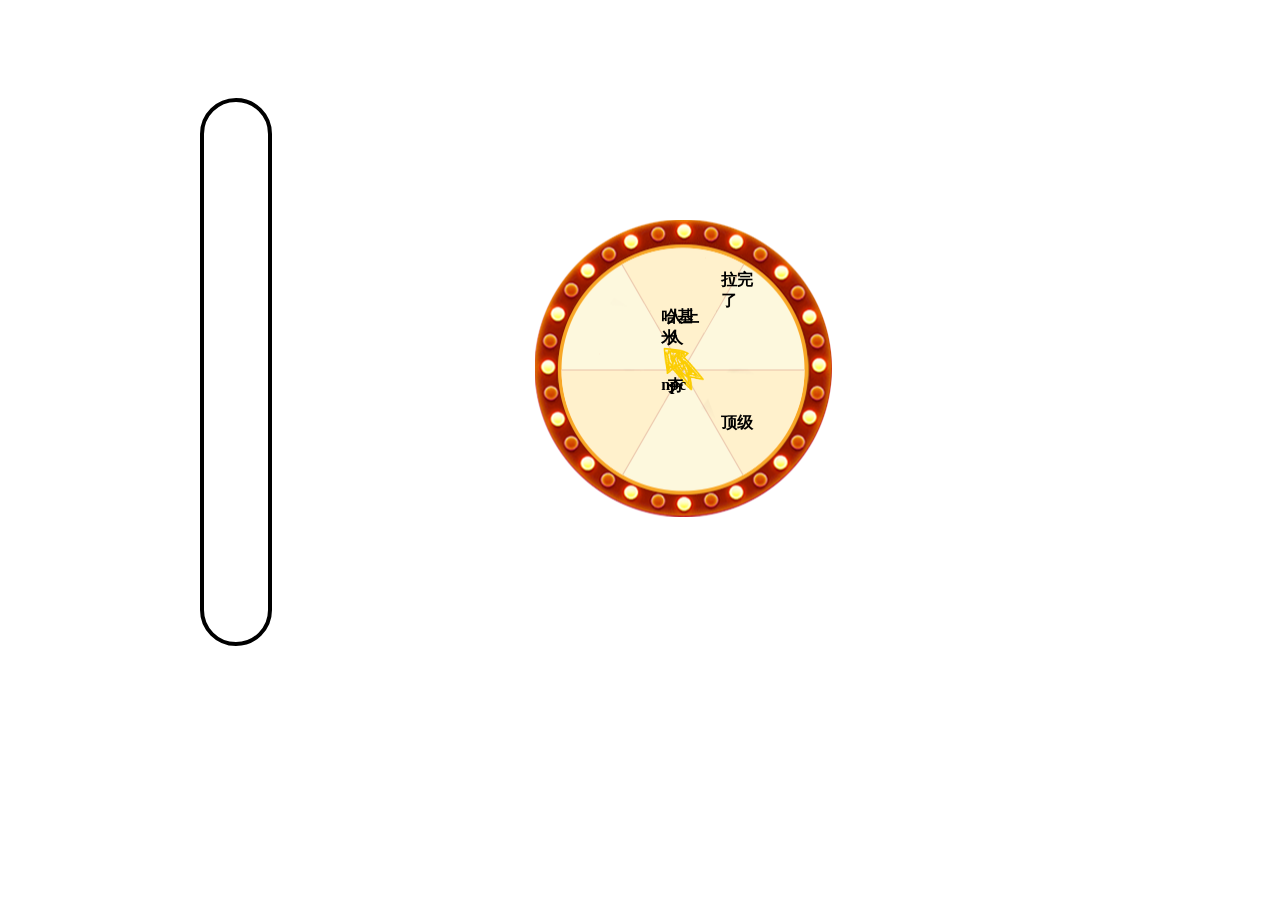
<file: 空格下拉旋转抽奖/html/index.html>
<!DOCTYPE html>
<html lang="en">
<head>
    <meta charset="UTF-8">
    <meta name="viewport" content="width=device-width, initial-scale=1.0">
    <title>Document</title>
    <link rel="stylesheet" href="../css/index.css">

</head>
<body>
    <!-- 整体盒子部分 -->
    <div class="box1">
        <div class="left" >
            <div class="power-wrap">
            <div class="power" tabindex="0"></div>
        </div>
        </div>
        <div class="right">
            <!-- 显示中什么奖励 -->
            <div class="award">
                <div class="aw" tabindex="0"></div>
            </div>
            <!-- 转盘里面的奖励 -->
             <div class="want">
                <!-- 上半部分奖励 -->
                <div class="one">
                    <div class="aa">哈基米</div>
                </div>
                <div class="two">
                    <div class="bb">拉完了</div>
                </div>
                <div class="three">
                    <div class="cc">人上人</div>
                </div>
                <!-- 下半部分奖励 -->
                <div class="four">
                    <div class="dd">npc</div>
                </div>
                <div class="five">
                    <div class="ee">顶级</div>
                </div>
                <div class="six"> 
                    <div class="ff">夯</div>
                </div>
             </div>
            <!-- 转盘 -->
            <div class="kk">
                <div class="arrow"></div>
            </div>
        </div>
    </div>
    <script src="../js/index.js"></script>
</body>
</html>
</file>
<file: 空格下拉旋转抽奖/css/index.css>
body .box1 {
  width: 70vw;
  height: 60vh;
  background-color: rgba(0, 255, 255, 0);
  position: fixed;
  top: 10vh;
  left: 15vw;
  position: relative;
}
body .box1 .left {
  position: absolute;
  width: 5vw;
  height: 60vh;
  background-color: #b5363600;
  border: 0.5vh solid #000000;
  border-radius: 30vh;
}
body .box1 .left .power-wrap {
  position: relative;
  width: 100%;
  height: 100%;
}
body .box1 .left .power {
  position: absolute;
  bottom: 0;
  left: 0;
  width: 100%;
  height: 0;
  background: linear-gradient(red, white);
  border-radius: 30vh;
}
@keyframes power_up {
  from {
    height: 0;
  }
  to {
    height: 60vh;
  }
}
body .box1 .left .up {
  animation: power_up 0.5s forwards;
}
body .box1 .right {
  position: absolute;
  width: 64.5vw;
  height: 60vh;
  background-color: #1f07b900;
  right: 0;
  display: flex;
  justify-content: center;
  align-items: center;
}
body .box1 .right .award {
  position: absolute;
  width: 30vw;
  height: 10vh;
  background-color: #d510df00;
  top: 0px;
  left: 17vw;
}
body .box1 .right .award .aw {
  position: absolute;
  top: 3vh;
  left: 13vw;
  font-size: 28px;
  font-weight: 900;
  letter-spacing: 2px;
  color: #e70606;
  /* 金色 */
  /* 金色发光（核心） */
  text-shadow: 0 0 4px #FFD700, 0 0 8px #FFD700, 0 0 16px rgba(255, 215, 0, 0.8), 0 0 32px rgba(255, 215, 0, 0.6);
  /* 高级感字体抗锯齿 */
  -webkit-font-smoothing: antialiased;
  /* 闪亮动画 */
  animation: shine 1.8s ease-in-out infinite;
}
@keyframes shine {
  0% {
    opacity: 0.85;
    text-shadow: 0 0 4px #FFD700, 0 0 10px rgba(255, 215, 0, 0.8);
  }
  50% {
    opacity: 1;
    text-shadow: 0 0 8px #FFF3B0, 0 0 18px #FFD700, 0 0 36px #ffd700;
  }
  100% {
    opacity: 0.85;
    text-shadow: 0 0 4px #FFD700, 0 0 10px rgba(255, 215, 0, 0.8);
  }
}
body .box1 .right .want {
  z-index: 20;
  width: 30vw;
  height: 33vh;
  background-color: #10a49800;
  position: relative;
}
body .box1 .right .want .one {
  position: absolute;
  width: 3vw;
  height: 6vh;
  background-color: #db1a1a00;
  top: 87px;
  left: 170px;
}
body .box1 .right .want .one .aa {
  font-weight: 700;
}
body .box1 .right .want .two {
  position: absolute;
  width: 3vw;
  height: 6vh;
  background-color: #db1a1a00;
  top: 50px;
  left: 230px;
}
body .box1 .right .want .two .bb {
  font-weight: 700;
}
body .box1 .right .want .three {
  position: absolute;
  width: 3vw;
  height: 6vh;
  background-color: #db1a1a00;
  top: 87px;
  right: 170px;
}
body .box1 .right .want .three .cc {
  font-weight: 700;
}
body .box1 .right .want .four {
  position: absolute;
  width: 3vw;
  height: 6vh;
  background-color: #8d7a7a00;
  bottom: 87px;
  left: 170px;
}
body .box1 .right .want .four .dd {
  font-weight: 700;
}
body .box1 .right .want .five {
  position: absolute;
  width: 3vw;
  height: 6vh;
  background-color: #8d7a7a00;
  bottom: 50px;
  left: 230px;
}
body .box1 .right .want .five .ee {
  font-weight: 700;
}
body .box1 .right .want .six {
  position: absolute;
  width: 3vw;
  height: 6vh;
  background-color: #8d7a7a00;
  bottom: 87px;
  right: 170px;
}
body .box1 .right .want .six .ff {
  font-weight: 700;
}
body .box1 .right .kk {
  z-index: 0;
  width: 30vw;
  height: 33vh;
  background-color: #10a43000;
  position: absolute;
  background-image: url(../img/1.png);
  background-repeat: no-repeat;
  /* 不重复 */
  background-position: center;
  /* 居中显示 */
  display: flex;
  justify-content: center;
  align-items: center;
}
body .box1 .right .kk .arrow {
  width: 5vw;
  height: 5vh;
  background-color: #778d5400;
  position: absolute;
  background-image: url(../img/arrow.png);
  background-repeat: no-repeat;
  /* 不重复 */
  background-position: center;
  /* 居中显示 */
  background-size: contain;
  /* 缩小完整显示 */
}
body .box1 .right .kk .rotate_a {
  animation: rotate_go_a 2s ease forwards;
}
body .box1 .right .kk .rotate_b {
  animation: rotate_go_b 2s ease forwards;
}
body .box1 .right .kk .rotate_c {
  animation: rotate_go_c 2s ease forwards;
}
body .box1 .right .kk .rotate_d {
  animation: rotate_go_d 2s ease forwards;
}
body .box1 .right .kk .rotate_e {
  animation: rotate_go_e 2s ease forwards;
}
body .box1 .right .kk .rotate_f {
  animation: rotate_go_f 2s ease forwards;
}
@keyframes rotate_go_a {
  from {
    transform: rotate(0deg);
  }
  to {
    transform: rotate(3580deg);
  }
}
@keyframes rotate_go_b {
  from {
    transform: rotate(0deg);
  }
  to {
    transform: rotate(3650deg);
  }
}
@keyframes rotate_go_c {
  from {
    transform: rotate(0deg);
  }
  to {
    transform: rotate(3700deg);
  }
}
@keyframes rotate_go_d {
  from {
    transform: rotate(0deg);
  }
  to {
    transform: rotate(3520deg);
  }
}
@keyframes rotate_go_e {
  from {
    transform: rotate(0deg);
  }
  to {
    transform: rotate(3460deg);
  }
}
@keyframes rotate_go_f {
  from {
    transform: rotate(0deg);
  }
  to {
    transform: rotate(3400deg);
  }
}
</file>
